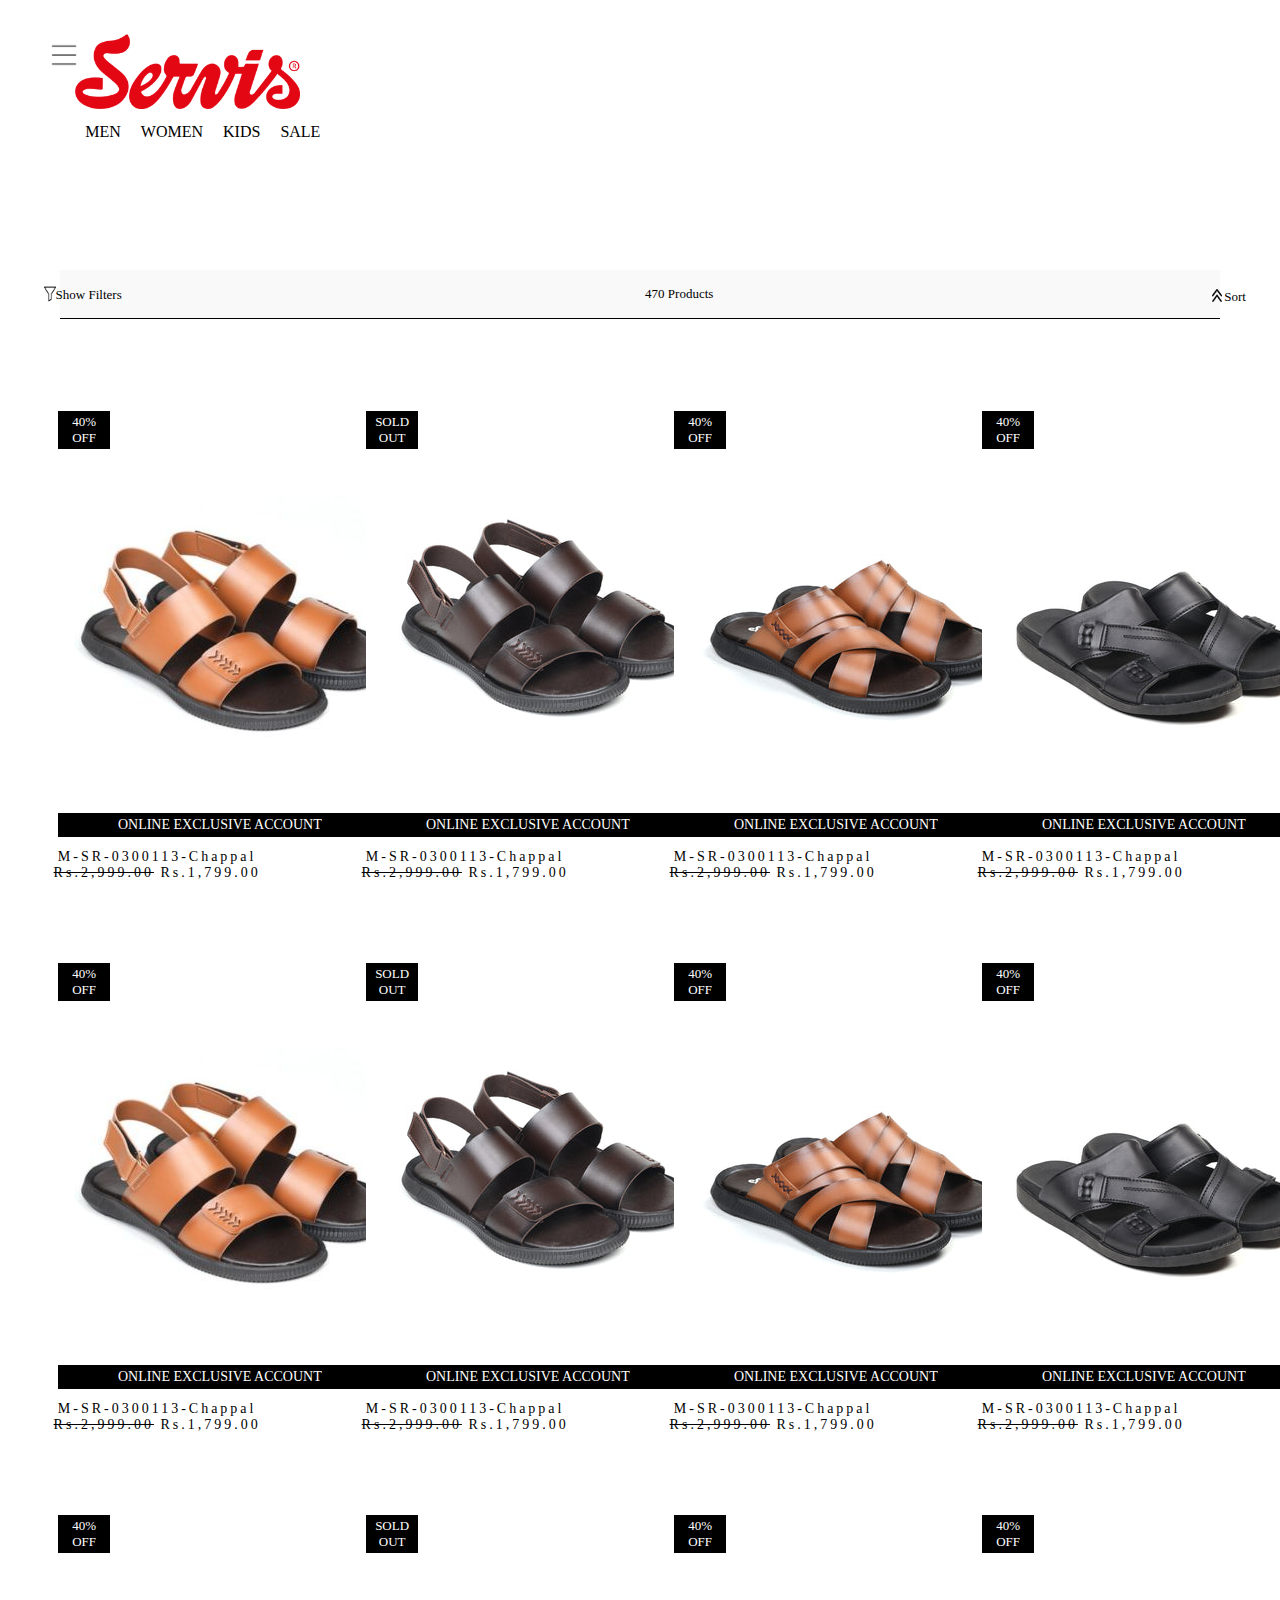
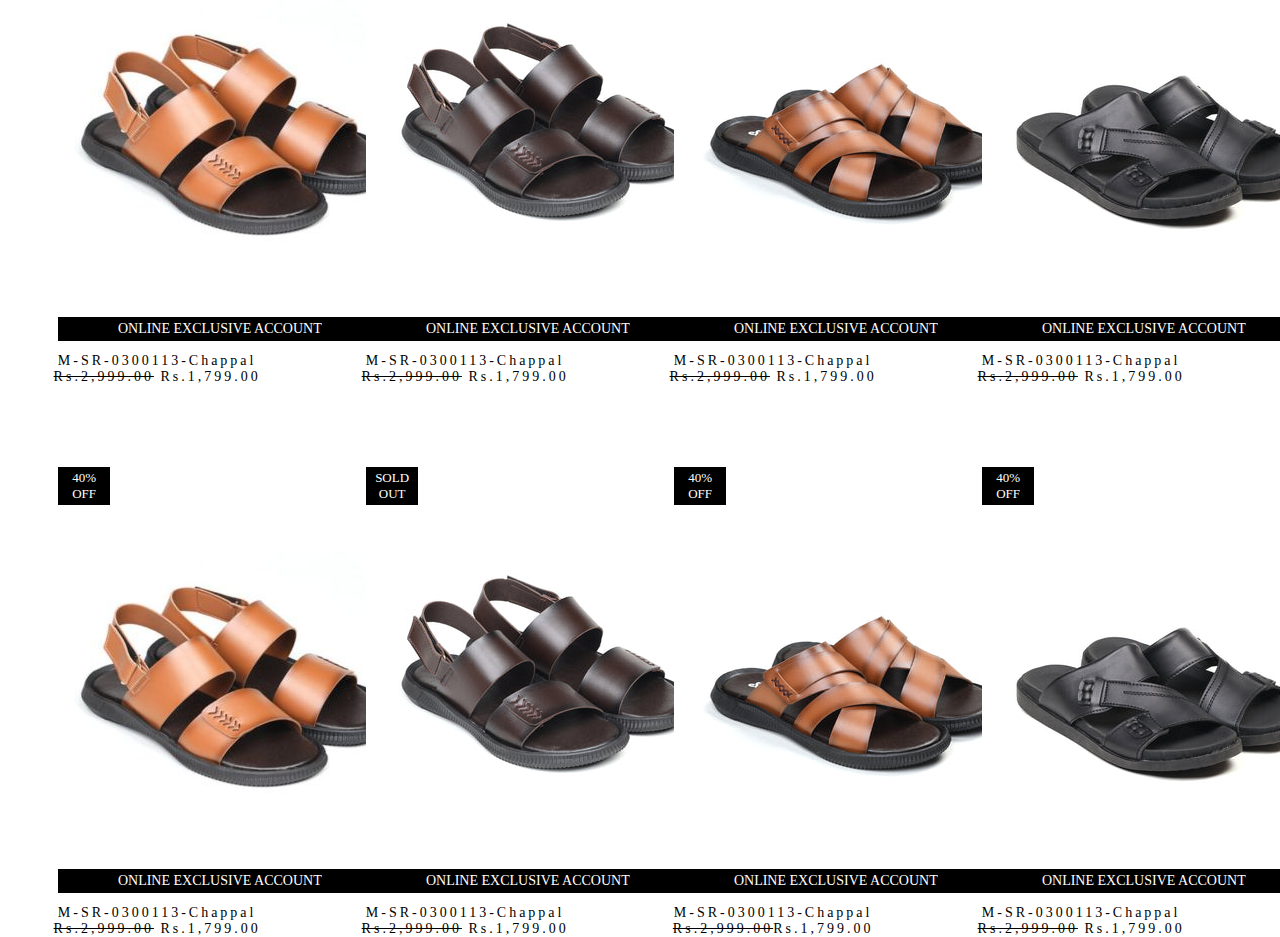
<file: mens.html>
<!DOCTYPE html>
<html lang="en">

<head>
    <meta charset="UTF-8">
    <meta name="viewport" content="width=device-width, initial-scale=1.0">
    <title>Assignment17</title>
    <link rel="stylesheet" href="style1.css">
    <link rel="stylesheet" href="https://cdnjs.cloudflare.com/ajax/libs/font-awesome/6.6.0/css/all.min.css" />
</head>

<body>
    <div class="bgcolor">
        <div class="mensheader">
            <div class="threeline">
                <img src="menu-bar-2-256.png" alt="">
            </div>
    
            <div class="navimg">
                <a href="index.html"><img src="new-servis-0122.png" alt=""></a>
                <!-- <img src="new-servis-0122.png" alt=""> -->
                <ul>
                    <li><a href="#">MEN</a></li>
                    <li><a href="#">WOMEN</a></li>
                    <li><a href="#">KIDS</a></li>
                    <li><a href="#">SALE</a></li>
                </ul>
    
    
            </div>
            <div class="search">
                __________ SEARCH
                <img src="shopping-32-32.png" alt="" class="searchimg1">
                <img src="icons8-search-50.png" alt="" class="searchimg2">
            </div>
        </div>
    </div>
    
    <div class="mensearch">
        <img src="filter.png" alt="" class="mensearchimg1">
        <p class="mensearchp1">Show Filters</p>
        <p class="mensearchp2">470 Products</p>
        <img src="double-arrow-top-icon.png" alt="" class="mensearchimg2">
        <p class="mensearchp3">Sort</p>

    </div>
    <div class="mensmain">
        <div class="mensmain1" id="a1">
            <p class="mensmain1p1">40% OFF</p>
            <img src="chappal 1.jpg" alt="" class="width">
            <p class="mensmain1p2">ONLINE EXCLUSIVE ACCOUNT</p>
            <p class="mensmain1p3">M-SR-0300113-Chappal</p>
            <p class="mensmain1p3"><del>Rs.2,999.00</del> Rs.1,799.00</p>
        </div>
        <div class="mensmain1" id="a2">
            <p class="mensmain1p1">SOLD OUT</p>
            <img src="chappal2.jpg" alt="" class="width">
            <p class="mensmain1p2">ONLINE EXCLUSIVE ACCOUNT</p>
            <p class="mensmain1p3">M-SR-0300113-Chappal</p>
            <p class="mensmain1p3"><del>Rs.2,999.00</del> Rs.1,799.00</p>
        </div>
        <div class="mensmain1" id="a3">
            <p class="mensmain1p1">40% OFF</p>
            <img src="chappal3.jpg" alt="" class="width">
            <p class="mensmain1p2">ONLINE EXCLUSIVE ACCOUNT</p>
            <p class="mensmain1p3">M-SR-0300113-Chappal</p>
            <p class="mensmain1p3"><del>Rs.2,999.00</del> Rs.1,799.00</p>
        </div>
        <div class="mensmain1" id="a4">
            <p class="mensmain1p1">40% OFF</p>
            <img src="chappal 4.jpg" alt="" class="width">
            <p class="mensmain1p2">ONLINE EXCLUSIVE ACCOUNT</p>
            <p class="mensmain1p3">M-SR-0300113-Chappal</p>
            <p class="mensmain1p3"><del>Rs.2,999.00</del> Rs.1,799.00</p>
        </div>
    </div>
    <div class="mensmainS2">
        <div class="mensmain1" id="a5">
            <p class="mensmain1p1">40% OFF</p>
            <img src="chappal 1.jpg" alt="" class="width">
            <p class="mensmain1p2">ONLINE EXCLUSIVE ACCOUNT</p>
            <p class="mensmain1p3">M-SR-0300113-Chappal</p>
            <p class="mensmain1p3"><del>Rs.2,999.00</del> Rs.1,799.00</p>
        </div>
        <div class="mensmain1" id="a6">
            <p class="mensmain1p1">SOLD OUT</p>
            <img src="chappal2.jpg" alt="" class="width">
            <p class="mensmain1p2">ONLINE EXCLUSIVE ACCOUNT</p>
            <p class="mensmain1p3">M-SR-0300113-Chappal</p>
            <p class="mensmain1p3"><del>Rs.2,999.00</del> Rs.1,799.00</p>
        </div>
        <div class="mensmain1" id="a7">
            <p class="mensmain1p1">40% OFF</p>
            <img src="chappal3.jpg" alt="" class="width">
            <p class="mensmain1p2">ONLINE EXCLUSIVE ACCOUNT</p>
            <p class="mensmain1p3">M-SR-0300113-Chappal</p>
            <p class="mensmain1p3"><del>Rs.2,999.00</del> Rs.1,799.00</p>
        </div>
        <div class="mensmain1" id="a8">
            <p class="mensmain1p1">40% OFF</p>
            <img src="chappal 4.jpg" alt="" class="width">
            <p class="mensmain1p2">ONLINE EXCLUSIVE ACCOUNT</p>
            <p class="mensmain1p3">M-SR-0300113-Chappal</p>
            <p class="mensmain1p3"><del>Rs.2,999.00</del> Rs.1,799.00</p>
        </div>
    </div>
    <div class="mensmainS3">
        <div class="mensmain1" id="a9">
            <p class="mensmain1p1">40% OFF</p>
            <img src="chappal 1.jpg" alt="" class="width">
            <p class="mensmain1p2">ONLINE EXCLUSIVE ACCOUNT</p>
            <p class="mensmain1p3">M-SR-0300113-Chappal</p>
            <p class="mensmain1p3"><del>Rs.2,999.00</del> Rs.1,799.00</p>
        </div>
        <div class="mensmain1" id="a10">
            <p class="mensmain1p1">SOLD OUT</p>
            <img src="chappal2.jpg" alt="" class="width">
            <p class="mensmain1p2">ONLINE EXCLUSIVE ACCOUNT</p>
            <p class="mensmain1p3">M-SR-0300113-Chappal</p>
            <p class="mensmain1p3"><del>Rs.2,999.00</del> Rs.1,799.00</p>
        </div>
        <div class="mensmain1" id="a11">
            <p class="mensmain1p1">40% OFF</p>
            <img src="chappal3.jpg" alt="" class="width">
            <p class="mensmain1p2">ONLINE EXCLUSIVE ACCOUNT</p>
            <p class="mensmain1p3">M-SR-0300113-Chappal</p>
            <p class="mensmain1p3"><del>Rs.2,999.00</del> Rs.1,799.00</p>
        </div>
        <div class="mensmain1" id="a12">
            <p class="mensmain1p1">40% OFF</p>
            <img src="chappal 4.jpg" alt="" class="width">
            <p class="mensmain1p2">ONLINE EXCLUSIVE ACCOUNT</p>
            <p class="mensmain1p3">M-SR-0300113-Chappal</p>
            <p class="mensmain1p3"><del>Rs.2,999.00</del> Rs.1,799.00</p>
        </div>
    </div>
    <div class="mensmainS4">
        <div class="mensmain1" id="a13">
            <p class="mensmain1p1">40% OFF</p>
            <img src="chappal 1.jpg" alt="" class="width">
            <p class="mensmain1p2">ONLINE EXCLUSIVE ACCOUNT</p>
            <p class="mensmain1p3">M-SR-0300113-Chappal</p>
            <p class="mensmain1p3"><del>Rs.2,999.00</del> Rs.1,799.00</p>
        </div>
        <div class="mensmain1" id="a14">
            <p class="mensmain1p1">SOLD OUT</p>
            <img src="chappal2.jpg" alt="" class="width">
            <p class="mensmain1p2">ONLINE EXCLUSIVE ACCOUNT</p>
            <p class="mensmain1p3">M-SR-0300113-Chappal</p>
            <p class="mensmain1p3"><del>Rs.2,999.00</del> Rs.1,799.00</p>
        </div>
        <div class="mensmain1" id="a15">
            <p class="mensmain1p1">40% OFF</p>
            <img src="chappal3.jpg" alt="" class="width">
            <p class="mensmain1p2">ONLINE EXCLUSIVE ACCOUNT</p>
            <p class="mensmain1p3">M-SR-0300113-Chappal</p>
            <p class="mensmain1p3"><del>Rs.2,999.00</del>Rs.1,799.00</p>
        </div>
        <div class="mensmain1" id="a16">
            <p class="mensmain1p1">40% OFF</p>
            <img src="chappal 4.jpg" alt="" class="width">
            <p class="mensmain1p2">ONLINE EXCLUSIVE ACCOUNT</p>
            <p class="mensmain1p3">M-SR-0300113-Chappal</p>
            <p class="mensmain1p3"><del>Rs.2,999.00</del> Rs.1,799.00</p>
        </div>
    </div>
</body>
</html>
</file>
<file: style1.css>
* {
    margin: 0;
    padding: 0;
}

.background img {
    width: 100%;
}

.header {
    position: fixed;
    top: 0%;
    left: 5%;
    display: inline-block;
}

.mensheader {
    position: relative;
    top: 0%;
    left: 5%;
    display: inline-block;
}

.bgcolor {
    width: 100%;
    background-color: rgb(255, 255, 255);
    position: fixed;
    z-index: 1;
}

.threeline img {
    width: 8%;
    position: relative;
    top: 40px;
    right: 4%;
}

.navimg {
    position: relative;
    left: 3%;
}

.noneimg1 {
    display: none;
}

.navimg img {
    height: auto;
    max-width: 60%;
}

.navimg ul {
    margin-top: 10px;
    list-style: none;
    text-align: center;
    display: flex;
}

.navimg li a {
    margin: 10px;
    text-decoration: none;
    color: rgb(0, 0, 0);
}

.search {
    position: relative;
    /* float: left; */
    left: 98rem;
    bottom: 80px;
}

.searchimg1 {
    margin: 0 10px;
    width: 16px;
}

.searchimg2 {
    display: none;
}

.video1 {
    width: 100%;
    height: auto;
    position: relative;
    top: 35px;
    z-index: -1;
}

.video2 {
    display: none;
}

.background2img1 {
    width: 100%;
    position: relative;
    top: 70px;
    z-index: -1;
}

.background2img2 {
    display: none;
    width: 100%;
    position: relative;
    top: 70px;
    z-index: -1;
}

.main {
    height: 100vh;
    /* padding-top: 110px; */
    position: relative;
    top: 60vh;
    margin: auto;
}

h2 {
    width: 14%;
    position: relative;
    left: 42%;
    font-size: 15px;
    letter-spacing: 4px;
}

.emailinput input {
    position: relative;
    left: 39%;
    top: 45px;
    border-top: none;
    border-right: none;
    border-left: none;
    outline: none;
    width: 20%;
    height: 2rem;
    /* letter-spacing: 6px; */
}

.main img {
    width: 42px;
    position: relative;
    top: 2px;
    left: 57%;
}

.colum {
    position: relative;
    top: 23%;
    right: 1%;
    justify-content: space-evenly;
    display: flex;
    flex-wrap: wrap;


}

.colum1 {
    width: auto;
}

.colum1 strong {
    font-size: 20px;
    font-weight: bolder;
}

.colum1 p {
    font-style: italic;
    font-weight: 200;
    padding-top: 20px;
}

.colum2 {
    width: auto;
}

.colum2 strong {
    font-size: 20px;
    font-weight: bolder;
}

.colum2 p {
    font-style: italic;
    font-weight: 200;
    padding-top: 20px;
}

.colum3 {
    width: auto;
}

.colum3 strong {
    font-size: 20px;
    font-weight: bolder;
}

.colum3 p {
    font-style: italic;
    font-weight: 200;
    padding-top: 20px;
}

.colum4 {
    width: auto;
}

.colum4 strong {
    font-size: 20px;
    font-weight: bolder;
}

.colum4 p {
    font-style: italic;
    font-weight: 200;
    padding-top: 20px;
}

footer {
    width: 100%;
    height: 50px;
    margin: 0 auto;
    position: relative;
    top: 60vh;
    text-align: center;
    background-color: #000;
}

footer p {
    padding-top: 5px;
    color: white;
}

/* MENS PAGE CSS */
.mensmain {
    display: flex;
    justify-content: space-between;
    width: 95%;
    position: relative;
    top: 40vh;
    left: 2.5%;
    z-index: -1;
}

.mensmain1 {
    position: relative;
    left: 2%;
    width: 25%;
    text-align: center;
    padding: 2px;
}

.mensmain2 {
    position: relative;
    left: 2%;
    width: 25%;
    text-align: center;
    padding: 2px;
}

.mensmain3 {
    position: relative;
    left: 2%;
    width: 25%;
    text-align: center;
    padding: 2px;
}

.mensmain4 {
    position: relative;
    left: 2%;
    width: 25%;
    text-align: center;
    padding: 2px;
}

.mensmain1p1 {
    width: 15%;
    padding: 3px;
    background-color: black;
    color: white;
    font-size: 13px;
}

.mensmain1p2 {
    width: 35vh;
    padding: 4px;
    background-color: black;
    color: white;
    font-size: 14px;
}

.mensmain1p3 {
    position: relative;
    top: 12px;
    right: 4.5%;
    letter-spacing: 3px;
    color: rgb(0, 0, 0);
    font-size: 14px;
    width: 25vh;
}

.mensmainS2 {
    display: flex;
    justify-content: space-between;
    width: 95%;
    position: relative;
    top: 50vh;
    left: 2.5%;
    z-index: -1;
}

.mensmainS3 {
    display: flex;
    justify-content: space-between;
    width: 95%;
    position: relative;
    top: 60vh;
    left: 2.5%;
    z-index: -1;
}

.mensmainS4 {
    display: flex;
    justify-content: space-between;
    width: 95%;
    position: relative;
    top: 70vh;
    left: 2.5%;
    z-index: -1;
}

.mensearch {
    position: relative;
    display: flex;
    /* width: 80%; */
    justify-content: center;
    top: 30vh;
    /* right: 5%; */
    margin: 0px 60px;
    /* margin: 0 4rem 0 7.25rem; */
    background: #f9f9f9;
    padding: 1rem 2rem;
    border-bottom: 1px solid #000;
    padding-right: 0;
}

.mensearchimg1 {
    position: relative;
    /* top: 0vh; */
    right: 46.4%;
    width: 12px;
}

.mensearchp1 {
    position: relative;
    top: 1px;
    right: 46.4%;
    font-size: small;
}

.mensearchp2 {
    font-size: small;
}

.mensearchimg2 {
    position: relative;
    top: 3px;
    left: 44.2%;
    width: 10px;
    height: 13px;
}

.mensearchp3 {
    position: relative;
    top: 3px;
    left: 44.4%;
    font-size: small;
}

@media (min-width:320px) and (max-width:767px) {
    .background1 {
        display: none;
    }

    .noneimg1 {
        display: block;
    }

    .navimg img {
        position: fixed;
        right: 28%;
        margin: auto;
        height: auto;
        max-width: 45%;
        top: 10px;
    }

    .navimg ul {
        position: fixed;
        top: 75px;
        right: 108px;
        font-size: 12px;
    }

    .threeline img {
        width: 19px;
        position: relative;
        top: 45px;
        left: 5%;
    }

    .searchimg1 {
        position: fixed;
        left: 290px;
        top: 44px;
        margin: 0 10px;
        width: 15px;
    }

    .searchimg2 {
        position: fixed;
        left: 269px;
        top: 44px;
        margin: 0 10px;
        width: 15px;
    }


    .video1 {
        display: none;
        width: 100%;
        height: auto;
        position: relative;
        top: 35px;
        z-index: -1;
    }

    .video2 {
        display: inline;
        width: 100%;
        height: auto;
        position: relative;
        top: 35px;
        z-index: -1;
    }

    .background2img1 {
        display: none;
    }

    .background2img2 {
        display: block;
        position: relative;
        top: -3px;
    }

    h2 {
        width: 61%;
        position: relative;
        left: 22.5%;
        text-align: center;
        font-size: 15px;
        letter-spacing: 4px;
    }

    .emailinput input {
        position: relative;
        left: 26%;
        top: 45px;
        border-top: none;
        border-right: none;
        border-left: none;
        outline: none;
        width: 50%;
        height: 2rem;
        /* letter-spacing: 6px; */
    }

    .main img {
        width: 42px;
        position: relative;
        top: 2px;
        left: 66%;
    }

    .colum {
        position: relative;
        top: 23%;
        text-align: center;
        display: inline;
    }

    .colum1 {
        position: relative;
        top: 20px;
    }

    .colum2 {
        position: relative;
        top: 70px;
    }

    .colum3 {
        position: relative;
        top: 90px;
    }

    .colum4 {
        position: relative;
        top: 120px;
    }

    footer {
        top: 157vh;
    }

    .mensmain {
        display: block;
    }

    .mensmain2 {
        display: block;
    }

    .mensmain3 {
        display: block;
    }

    .mensmain4 {
        display: block;
    }

    .mensmain {
        /* display: block;
        justify-content: space-between;
        width: 95%;
        position: relative;
        top: 40vh;
        left: 2.5%;
        z-index: -1; */
        width: 90%;
        display: grid;
    }

    .mensmainS2 {
        /* display: flex; */
        /* justify-content: space-between;
        width: 95%;
        position: relative;
        top: 40vh;
        left: 2.5%;
        z-index: -1; */
        width: 90%;
        display: grid;
    }

    .mensmainS3 {
        /* display: flex; */
        /* justify-content: space-between;
        width: 95%;
        position: relative;
        top: 40vh;
        left: 2.5%;
        z-index: -1; */
        width: 90%;
        display: grid;
    }

    .mensmainS4 {
        /* display: flex; */
        /* justify-content: space-between;
        width: 95%;
        position: relative;
        top: 40vh;
        left: 2.5%;
        z-index: -1; */
        width: 90%;
        display: grid;
    }

    /* .mensmain1p1 {
        width: 85%;
        padding: 3px;
        background-color: black;
        color: white;
        font-size: 13px;
    } */

    .mensmain1p2 {
        width: 24vh;
        padding: 4px;
        background-color: black;
        color: white;
        font-size: 14px;
    }

    .mensmain2 {
        position: relative;
        left: 2%;
        top: 30px;
        width: 25%;
        text-align: center;
        padding: 2px;
    }

    .mensmain3 {
        position: relative;
        left: 2%;
        top: 55px;
        width: 25%;
        text-align: center;
        padding: 2px;
    }

    .mensmain4 {
        position: relative;
        left: 2%;
        top: 80px;
        width: 25%;
        text-align: center;
        padding: 2px;
    }

    .check {
        display: flex;
        justify-content: center;
        align-items: center;
    }

    .mensmain {
        width: 90%;
        display: grid;
        grid-template-columns: repeat(auto-fit, minmax (250px 1fr));
    }

    .img111 {
        width: 250px;
    }

    .mensmain1p2 {
        width: 35vh;
        padding: 4px;
        background-color: black;
        color: white;
        font-size: 14px;
    }

    .mensmain2 {
        position: relative;
        left: 2%;
        top: 30px;
        width: 35%;
        text-align: center;
        padding: 2px;
    }

    .mensmain2 {
        position: relative;
        left: 2%;
        top: 120px;
        width: 35%;
        text-align: center;
        padding: 2px;
    }

    .mensmain3 {
        position: relative;
        left: 2%;
        top: 200px;
        width: 35%;
        text-align: center;
        padding: 2px;
    }

    .mensmain4 {
        position: relative;
        left: 2%;
        top: 240px;
        width: 25%;
        text-align: center;
        padding: 2px;
    }

    .mensmain1p3 {
        position: relative;
        top: 12px;
        right: 4.5%;
        letter-spacing: 3px;
        color: rgb(0, 0, 0);
        font-size: 14px;
        width: 35vh;
    }

    .mensmain1p2 {
        width: 36vh;
        padding: 4px;
        background-color: black;
        color: white;
        font-size: 14px;
    }
    #a1 {
        margin: auto;
    }
    #a2 {
        margin: auto;
        top: 50px;
    }

    #a3 {
        margin: auto;
        top: 70px;
    }

    #a4 {
        margin: auto;
        top: 90px;
    }

    #a5 {
        margin: auto;
        top: 110px;
    }
    #a6 {
        margin: auto;
        top: 140px;
    }

    #a7 {
        margin: auto;
        top: 170px;
    }

    #a8 {
        margin: auto;
        top: 200px;
    }

    #a9 {
        margin: auto;
        top: 230px;
    }
    #a10 {
        margin: auto;
        top: 260px;
    }

    #a11 {
        margin: auto;
        top: 290px;
    }

    #a12 {
        margin: auto;
        top: 320px;
    }

    #a13 {
        margin: auto;
        top: 350px;
    }
    #a14 {
        margin: auto;
        top: 380px;
    }

    #a15 {
        margin: auto;
        top: 410px;
    }

    #a16 {
        margin: auto;
        top: 440px;
    }
    .width {
        width: 250px;
    }
    .mensmain1p1 {
        width: 36vh;
        padding: 3px;
        background-color: black;
        color: white;
        font-size: 13px;
    }

    .bgcolor {
        width: 100%;
        height: 18vh;
        background-color: rgb(255, 255, 255);
        position: fixed;
        z-index: 1;
    }
    .search {
        position: relative;
        /* float: left; */
        /* left: 98rem; */
        bottom: 80px;
    }
    .navimg img {
        position: fixed;
        right: 27%;
        margin: auto;
        height: auto;
        top: 10px;
    }


    .navimg ul {
        position: fixed;
        top: 75px;
        right: 78px;
        font-size: 16px;
    }


    .mensearch {
        position: relative;
        display: flex;
        width: 112%;
        justify-content: center;
        top: 30vh;
        left: -18%;
        /* margin: 0px 60px; */
        /* margin: 0 4rem 0 7.25rem; */
        background: #f9f9f9;
        padding: 1rem 2rem;
        border-bottom: 1px solid #000;
        /* padding-right: 0; */
    }


    .mensearchp3 {
        position: relative;
        top: 3px;
        left: 30.4%;
        font-size: small;
    }


    .mensearchimg2 {
        position: relative;
        top: 3px;
        left: 28.2%;
        width: 10px;
        height: 13px;
    }


    .mensearchp1 {
        position: relative;
        top: 1px;
        right: 28.4%;
        font-size: small;
    }


    .mensearchimg1 {
        position: relative;
        /* top: 0vh; */
        right: 30.4%;
        width: 12px;
    }
    .width {
        width: 225px;
    }
    .searchimg1 {
        position: fixed;
        left: 355px;
        top: 44px;
        margin: 0 10px;
        width: 15px;
    }
}
@media (max-width:768px) and (min-width:481px)   {

    .navimg img {
        position: fixed;
        right: 28%;
        margin: auto;
        height: auto;
        top: 10px;
    }
    .navimg ul {
        position: fixed;
        top: 93px;
        right: 130px;
        font-size: 16px;
    }
    .mensearch {
        position: relative;
        display: flex;
        width: 99%;
        justify-content: center;
        top: 30vh;
        left: -18%;
        /* margin: 0px 60px; */
        /* margin: 0 4rem 0 7.25rem; */
        background: #f9f9f9;
        padding: 1rem 2rem;
        border-bottom: 1px solid #000;
        /* padding-right: 0; */
    }
    .searchimg1 {
        position: fixed;
        left: 440px;
        top: 55px;
        margin: 0 10px;
        width: 15px;
    }
    .threeline img {
        width: 19px;
        position: relative;
        top: 52px;
        left: 6%;
    }
    .mensearchimg2 {
        position: relative;
        top: 3px;
        left: 32.2%;
        width: 10px;
        height: 13px;
    }
    .mensearchp3 {
        position: relative;
        top: 3px;
        left: 33.4%;
        font-size: small;
    }
    #a1 {
        /* margin: auto; */
        position: relative;
        top: 5px;
        left: -65px;
    }
    #a2 {
        /* margin: auto; */
        position: relative;
        top: -307px;
        left: 175px;
    }
    #a3 {
        /* margin: auto; */
        top: -275px;
        left: -65px;
    }
    #a4 {
        margin: auto;
        top: -586px;
        left: 175px;
    }
    #a5 {
        margin: auto;
        top: -100vh;
        left: -65px;
    }
    #a6 {
        margin: auto;
        top: -151.2vh;
        left: 175px;
    }
    #a7 {
        margin: auto;
        top: -147.2vh;
        left: -65px;
    }
    #a8 {
        margin: auto;
        top: -198.2vh;
        left: 175px;
    }

    #a9 {
        margin: auto;
        top: -198.2vh;
        left: -65px;
    }
    #a10 {
        margin: auto;
        top: -249.2vh;
        left: 175px;
    }
    #a11 {
        margin: auto;
        top: -244.2vh;
        left: -65px;
    }
    #a12 {
        margin: auto;
        top: -295.2vh;
        left: 175px;
    }
    #a13 {
        margin: auto;
        top: -298.2vh;
        left: -65px;
    }
    #a14 {
        margin: auto;
        top: -349.2vh;
        left: 175px;
    }
    #a15 {
        margin: auto;
        top: -344.2vh;
        left: -65px;
    }
    #a16 {
        margin: auto;
        top: -395.2vh;
        left: 175px;
    }
    .bgcolor {
        width: 100%;
        height: 25vh;
        background-color: rgb(255, 255, 255);
        position: fixed;
        z-index: 1;
    }


}
@media (max-width:1400px) and (min-width:769px)   {

    

}
</file>
